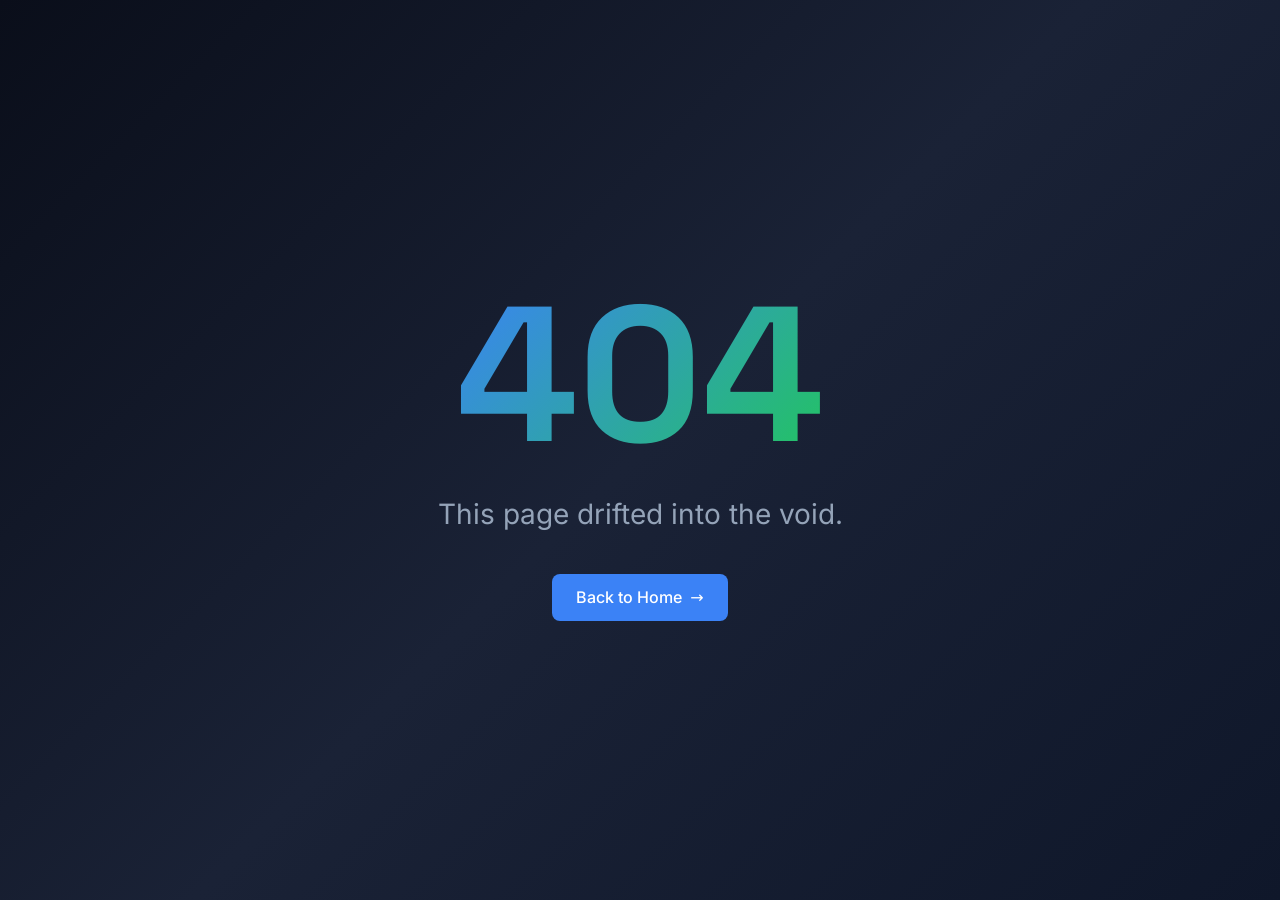
<file: index.html>
<!doctype html>
<html lang="en">
  <head>
    <meta charset="UTF-8" />
    <link rel="icon" type="image/svg+xml" href="/favicon.svg" />
    <meta name="viewport" content="width=device-width, initial-scale=1.0" />
    <meta name="description" content="Samuel George Muvva — Full Stack Developer & Design Engineer. Building digital experiences from database to pixel." />
    <meta name="theme-color" content="#0A0E1A" />

    <!-- Google Fonts -->
    <link rel="preconnect" href="https://fonts.googleapis.com" />
    <link rel="preconnect" href="https://fonts.gstatic.com" crossorigin />
    <link href="https://fonts.googleapis.com/css2?family=Noto+Serif+SC:wght@600&display=swap" rel="stylesheet" />

    <!-- Preload fonts -->
    <link rel="preload" href="/fonts/SpaceGrotesk-Bold.woff2" as="font" type="font/woff2" crossorigin />
    <link rel="preload" href="/fonts/Inter-Regular.woff2" as="font" type="font/woff2" crossorigin />

    <title>Samuel George Muvva — Full Stack Developer & Design Engineer</title>

    <!--
      Fonts used in this site:
      1. Space Grotesk (Bold 700, Medium 500) — Headings (font-heading)
      2. Inter (Regular 400, Medium 500) — Body text (font-body)
      3. JetBrains Mono (Regular 400) — Monospace / code (font-mono)
      4. Noto Serif SC (Semibold 600) — Section heading titles (currently in use via Google Fonts)
      5. System Sans-Serif (font-sans) — Previously used for section headings before Noto Serif SC
    -->

    <!-- Font face declarations -->
    <style>
      /* Font 1: Space Grotesk — used for headings (font-heading) */
      @font-face {
        font-family: 'Space Grotesk';
        src: url('/fonts/SpaceGrotesk-Bold.woff2') format('woff2');
        font-weight: 700;
        font-style: normal;
        font-display: swap;
      }
      @font-face {
        font-family: 'Space Grotesk';
        src: url('/fonts/SpaceGrotesk-Medium.woff2') format('woff2');
        font-weight: 500;
        font-style: normal;
        font-display: swap;
      }

      /* Font 2: Inter — used for body text (font-body) */
      @font-face {
        font-family: 'Inter';
        src: url('/fonts/Inter-Regular.woff2') format('woff2');
        font-weight: 400;
        font-style: normal;
        font-display: swap;
      }
      @font-face {
        font-family: 'Inter';
        src: url('/fonts/Inter-Medium.woff2') format('woff2');
        font-weight: 500;
        font-style: normal;
        font-display: swap;
      }

      /* Font 3: JetBrains Mono — used for monospace / code (font-mono) */
      @font-face {
        font-family: 'JetBrains Mono';
        src: url('/fonts/JetBrainsMono-Regular.woff2') format('woff2');
        font-weight: 400;
        font-style: normal;
        font-display: swap;
      }

      /* Font 4: Noto Serif SC Semibold — currently used for section heading titles (loaded via Google Fonts link above) */

      /* Font 5: System Sans-Serif (font-sans) — previously used for section headings via Tailwind's font-sans class */
    </style>
    <script type="module" crossorigin src="/assets/index-CwJacsQd.js"></script>
    <link rel="stylesheet" crossorigin href="/assets/index-CLB4VQMn.css">
  </head>
  <body>
    <div id="root"></div>
  </body>
</html>
</file>
<file: assets/index-CLB4VQMn.css>
/*! tailwindcss v4.2.1 | MIT License | https://tailwindcss.com */
@layer properties{@supports (((-webkit-hyphens:none)) and (not (margin-trim:inline))) or ((-moz-orient:inline) and (not (color:rgb(from red r g b)))){*,:before,:after,::backdrop{--tw-translate-x:0;--tw-translate-y:0;--tw-translate-z:0;--tw-rotate-x:initial;--tw-rotate-y:initial;--tw-rotate-z:initial;--tw-skew-x:initial;--tw-skew-y:initial;--tw-border-style:solid;--tw-gradient-position:initial;--tw-gradient-from:#0000;--tw-gradient-via:#0000;--tw-gradient-to:#0000;--tw-gradient-stops:initial;--tw-gradient-via-stops:initial;--tw-gradient-from-position:0%;--tw-gradient-via-position:50%;--tw-gradient-to-position:100%;--tw-leading:initial;--tw-font-weight:initial;--tw-tracking:initial;--tw-shadow:0 0 #0000;--tw-shadow-color:initial;--tw-shadow-alpha:100%;--tw-inset-shadow:0 0 #0000;--tw-inset-shadow-color:initial;--tw-inset-shadow-alpha:100%;--tw-ring-color:initial;--tw-ring-shadow:0 0 #0000;--tw-inset-ring-color:initial;--tw-inset-ring-shadow:0 0 #0000;--tw-ring-inset:initial;--tw-ring-offset-width:0px;--tw-ring-offset-color:#fff;--tw-ring-offset-shadow:0 0 #0000;--tw-outline-style:solid;--tw-blur:initial;--tw-brightness:initial;--tw-contrast:initial;--tw-grayscale:initial;--tw-hue-rotate:initial;--tw-invert:initial;--tw-opacity:initial;--tw-saturate:initial;--tw-sepia:initial;--tw-drop-shadow:initial;--tw-drop-shadow-color:initial;--tw-drop-shadow-alpha:100%;--tw-drop-shadow-size:initial;--tw-backdrop-blur:initial;--tw-backdrop-brightness:initial;--tw-backdrop-contrast:initial;--tw-backdrop-grayscale:initial;--tw-backdrop-hue-rotate:initial;--tw-backdrop-invert:initial;--tw-backdrop-opacity:initial;--tw-backdrop-saturate:initial;--tw-backdrop-sepia:initial;--tw-duration:initial;--tw-ease:initial;--tw-scale-x:1;--tw-scale-y:1;--tw-scale-z:1}}}@layer theme{:root,:host{--font-sans:ui-sans-serif, system-ui, sans-serif, "Apple Color Emoji", "Segoe UI Emoji", "Segoe UI Symbol", "Noto Color Emoji";--font-mono:"JetBrains Mono", ui-monospace, monospace;--color-red-900:oklch(39.6% .141 25.723);--color-green-900:oklch(39.3% .095 152.535);--color-teal-900:oklch(38.6% .063 188.416);--color-blue-500:oklch(62.3% .214 259.815);--color-blue-900:oklch(37.9% .146 265.522);--color-indigo-900:oklch(35.9% .144 278.697);--color-purple-900:oklch(38.1% .176 304.987);--color-black:#000;--color-white:#fff;--spacing:.25rem;--container-md:28rem;--container-lg:32rem;--container-3xl:48rem;--container-4xl:56rem;--container-7xl:80rem;--text-xs:clamp(.75rem, .7rem + .25vw, .875rem);--text-xs--line-height:calc(1 / .75);--text-sm:clamp(.875rem, .8rem + .35vw, 1rem);--text-sm--line-height:calc(1.25 / .875);--text-base:clamp(1rem, .9rem + .45vw, 1.125rem);--text-base--line-height:calc(1.5 / 1);--text-lg:clamp(1.125rem, 1rem + .55vw, 1.25rem);--text-lg--line-height:calc(1.75 / 1.125);--text-xl:clamp(1.25rem, 1rem + 1.1vw, 1.75rem);--text-xl--line-height:calc(1.75 / 1.25);--text-2xl:clamp(1.5rem, 1rem + 2.2vw, 2.5rem);--text-2xl--line-height:calc(2 / 1.5);--text-3xl:clamp(2rem, 1.2rem + 3.5vw, 3.5rem);--text-3xl--line-height:calc(2.25 / 1.875);--font-weight-medium:500;--font-weight-semibold:600;--font-weight-bold:700;--font-weight-extrabold:800;--tracking-tight:-.025em;--tracking-wide:.025em;--tracking-widest:.1em;--leading-tight:1.25;--leading-relaxed:1.625;--radius-md:.375rem;--radius-lg:.5rem;--radius-xl:.75rem;--radius-2xl:1rem;--ease-in:cubic-bezier(.4, 0, 1, 1);--ease-out:cubic-bezier(0, 0, .2, 1);--ease-in-out:cubic-bezier(.4, 0, .2, 1);--animate-spin:spin 1s linear infinite;--animate-pulse:pulse 2s cubic-bezier(.4, 0, .6, 1) infinite;--blur-sm:8px;--blur-md:12px;--blur-lg:16px;--aspect-video:16 / 9;--default-transition-duration:.15s;--default-transition-timing-function:cubic-bezier(.4, 0, .2, 1);--default-font-family:var(--font-sans);--default-mono-font-family:var(--font-mono);--color-bg-primary:#0a0e1a;--color-bg-secondary:#111827;--color-bg-tertiary:#1a2236;--color-text-primary:#f1f5f9;--color-text-secondary:#94a3b8;--color-text-tertiary:#64748b;--color-accent-blue:#3b82f6;--color-accent-blue-glow:#2563eb;--color-accent-green:#34d399;--color-accent-red:#ef4444;--color-border-subtle:#1e293b;--color-border-active:#3b82f6;--font-heading:"Space Grotesk", system-ui, sans-serif;--font-body:"Inter", system-ui, sans-serif;--text-hero:clamp(2.5rem, 1rem + 6.5vw, 6rem);--section-gap:clamp(96px, 10vw, 160px);--header-offset:80px;--ease-default:cubic-bezier(.25, .1, .25, 1);--ease-enter:cubic-bezier(0, 0, .2, 1)}}@layer base{*,:after,:before,::backdrop{box-sizing:border-box;border:0 solid;margin:0;padding:0}::file-selector-button{box-sizing:border-box;border:0 solid;margin:0;padding:0}html,:host{-webkit-text-size-adjust:100%;tab-size:4;line-height:1.5;font-family:var(--default-font-family,ui-sans-serif, system-ui, sans-serif, "Apple Color Emoji", "Segoe UI Emoji", "Segoe UI Symbol", "Noto Color Emoji");font-feature-settings:var(--default-font-feature-settings,normal);font-variation-settings:var(--default-font-variation-settings,normal);-webkit-tap-highlight-color:transparent}hr{height:0;color:inherit;border-top-width:1px}abbr:where([title]){-webkit-text-decoration:underline dotted;text-decoration:underline dotted}h1,h2,h3,h4,h5,h6{font-size:inherit;font-weight:inherit}a{color:inherit;-webkit-text-decoration:inherit;-webkit-text-decoration:inherit;-webkit-text-decoration:inherit;-webkit-text-decoration:inherit;text-decoration:inherit}b,strong{font-weight:bolder}code,kbd,samp,pre{font-family:var(--default-mono-font-family,ui-monospace, SFMono-Regular, Menlo, Monaco, Consolas, "Liberation Mono", "Courier New", monospace);font-feature-settings:var(--default-mono-font-feature-settings,normal);font-variation-settings:var(--default-mono-font-variation-settings,normal);font-size:1em}small{font-size:80%}sub,sup{vertical-align:baseline;font-size:75%;line-height:0;position:relative}sub{bottom:-.25em}sup{top:-.5em}table{text-indent:0;border-color:inherit;border-collapse:collapse}:-moz-focusring{outline:auto}progress{vertical-align:baseline}summary{display:list-item}ol,ul,menu{list-style:none}img,svg,video,canvas,audio,iframe,embed,object{vertical-align:middle;display:block}img,video{max-width:100%;height:auto}button,input,select,optgroup,textarea{font:inherit;font-feature-settings:inherit;font-variation-settings:inherit;letter-spacing:inherit;color:inherit;opacity:1;background-color:#0000;border-radius:0}::file-selector-button{font:inherit;font-feature-settings:inherit;font-variation-settings:inherit;letter-spacing:inherit;color:inherit;opacity:1;background-color:#0000;border-radius:0}:where(select:is([multiple],[size])) optgroup{font-weight:bolder}:where(select:is([multiple],[size])) optgroup option{padding-inline-start:20px}::file-selector-button{margin-inline-end:4px}::placeholder{opacity:1}@supports (not ((-webkit-appearance:-apple-pay-button))) or (contain-intrinsic-size:1px){::placeholder{color:currentColor}@supports (color:color-mix(in lab, red, red)){::placeholder{color:color-mix(in oklab, currentcolor 50%, transparent)}}}textarea{resize:vertical}::-webkit-search-decoration{-webkit-appearance:none}::-webkit-date-and-time-value{min-height:1lh;text-align:inherit}::-webkit-datetime-edit{display:inline-flex}::-webkit-datetime-edit-fields-wrapper{padding:0}::-webkit-datetime-edit{padding-block:0}::-webkit-datetime-edit-year-field{padding-block:0}::-webkit-datetime-edit-month-field{padding-block:0}::-webkit-datetime-edit-day-field{padding-block:0}::-webkit-datetime-edit-hour-field{padding-block:0}::-webkit-datetime-edit-minute-field{padding-block:0}::-webkit-datetime-edit-second-field{padding-block:0}::-webkit-datetime-edit-millisecond-field{padding-block:0}::-webkit-datetime-edit-meridiem-field{padding-block:0}::-webkit-calendar-picker-indicator{line-height:1}:-moz-ui-invalid{box-shadow:none}button,input:where([type=button],[type=reset],[type=submit]){appearance:button}::file-selector-button{appearance:button}::-webkit-inner-spin-button{height:auto}::-webkit-outer-spin-button{height:auto}[hidden]:where(:not([hidden=until-found])){display:none!important}}@layer components;@layer utilities{.\@container{container-type:inline-size}.pointer-events-none{pointer-events:none}.collapse{visibility:collapse}.invisible{visibility:hidden}.visible{visibility:visible}.absolute{position:absolute}.fixed{position:fixed}.relative{position:relative}.static{position:static}.sticky{position:sticky}.inset-0{inset:calc(var(--spacing) * 0)}.start{inset-inline-start:var(--spacing)}.end{inset-inline-end:var(--spacing)}.-top-32{top:calc(var(--spacing) * -32)}.top-0{top:calc(var(--spacing) * 0)}.top-1{top:calc(var(--spacing) * 1)}.top-4{top:calc(var(--spacing) * 4)}.top-6{top:calc(var(--spacing) * 6)}.-right-32{right:calc(var(--spacing) * -32)}.right-0{right:calc(var(--spacing) * 0)}.right-4{right:calc(var(--spacing) * 4)}.-bottom-2{bottom:calc(var(--spacing) * -2)}.-bottom-32{bottom:calc(var(--spacing) * -32)}.bottom-0{bottom:calc(var(--spacing) * 0)}.bottom-8{bottom:calc(var(--spacing) * 8)}.-left-32{left:calc(var(--spacing) * -32)}.left-0{left:calc(var(--spacing) * 0)}.left-1\/2{left:50%}.left-3{left:calc(var(--spacing) * 3)}.left-5{left:calc(var(--spacing) * 5)}.left-6{left:calc(var(--spacing) * 6)}.isolate{isolation:isolate}.z-10{z-index:10}.z-40{z-index:40}.z-50{z-index:50}.z-\[5\]{z-index:5}.z-\[100\]{z-index:100}.z-\[9998\]{z-index:9998}.z-\[9999\]{z-index:9999}.container{width:100%}@media (width>=40rem){.container{max-width:40rem}}@media (width>=48rem){.container{max-width:48rem}}@media (width>=64rem){.container{max-width:64rem}}@media (width>=80rem){.container{max-width:80rem}}@media (width>=96rem){.container{max-width:96rem}}.mx-auto{margin-inline:auto}.mt-1{margin-top:calc(var(--spacing) * 1)}.mt-2{margin-top:calc(var(--spacing) * 2)}.mt-3{margin-top:calc(var(--spacing) * 3)}.mt-4{margin-top:calc(var(--spacing) * 4)}.mt-5{margin-top:calc(var(--spacing) * 5)}.mt-8{margin-top:calc(var(--spacing) * 8)}.mb-1{margin-bottom:calc(var(--spacing) * 1)}.mb-2{margin-bottom:calc(var(--spacing) * 2)}.mb-3{margin-bottom:calc(var(--spacing) * 3)}.mb-4{margin-bottom:calc(var(--spacing) * 4)}.mb-5{margin-bottom:calc(var(--spacing) * 5)}.mb-6{margin-bottom:calc(var(--spacing) * 6)}.mb-8{margin-bottom:calc(var(--spacing) * 8)}.mb-12{margin-bottom:calc(var(--spacing) * 12)}.line-clamp-2{-webkit-line-clamp:2;-webkit-box-orient:vertical;display:-webkit-box;overflow:hidden}.block{display:block}.contents{display:contents}.flex{display:flex}.grid{display:grid}.hidden{display:none}.inline{display:inline}.inline-block{display:inline-block}.inline-flex{display:inline-flex}.table{display:table}.aspect-\[3\/4\]{aspect-ratio:3/4}.aspect-\[4\/3\]{aspect-ratio:4/3}.aspect-square{aspect-ratio:1}.aspect-video{aspect-ratio:var(--aspect-video)}.h-1\.5{height:calc(var(--spacing) * 1.5)}.h-2{height:calc(var(--spacing) * 2)}.h-4{height:calc(var(--spacing) * 4)}.h-5{height:calc(var(--spacing) * 5)}.h-8{height:calc(var(--spacing) * 8)}.h-9{height:calc(var(--spacing) * 9)}.h-10{height:calc(var(--spacing) * 10)}.h-16{height:calc(var(--spacing) * 16)}.h-48{height:calc(var(--spacing) * 48)}.h-\[2px\]{height:2px}.h-\[3px\]{height:3px}.h-\[200px\]{height:200px}.h-\[250px\]{height:250px}.h-full{height:100%}.max-h-\[80vh\]{max-height:80vh}.min-h-\[160px\]{min-height:160px}.min-h-screen{min-height:100vh}.w-1{width:calc(var(--spacing) * 1)}.w-1\.5{width:calc(var(--spacing) * 1.5)}.w-2{width:calc(var(--spacing) * 2)}.w-4{width:calc(var(--spacing) * 4)}.w-5{width:calc(var(--spacing) * 5)}.w-6{width:calc(var(--spacing) * 6)}.w-8{width:calc(var(--spacing) * 8)}.w-9{width:calc(var(--spacing) * 9)}.w-10{width:calc(var(--spacing) * 10)}.w-12{width:calc(var(--spacing) * 12)}.w-48{width:calc(var(--spacing) * 48)}.w-\[1px\]{width:1px}.w-\[200px\]{width:200px}.w-\[250px\]{width:250px}.w-full{width:100%}.w-px{width:1px}.max-w-3xl{max-width:var(--container-3xl)}.max-w-4xl{max-width:var(--container-4xl)}.max-w-7xl{max-width:var(--container-7xl)}.max-w-lg{max-width:var(--container-lg)}.max-w-md{max-width:var(--container-md)}.min-w-0{min-width:calc(var(--spacing) * 0)}.flex-1{flex:1}.shrink{flex-shrink:1}.shrink-0{flex-shrink:0}.grow{flex-grow:1}.origin-left{transform-origin:0}.-translate-x-1\/2{--tw-translate-x:calc(calc(1 / 2 * 100%) * -1);translate:var(--tw-translate-x) var(--tw-translate-y)}.-translate-y-1\/2{--tw-translate-y:calc(calc(1 / 2 * 100%) * -1);translate:var(--tw-translate-x) var(--tw-translate-y)}.-translate-y-\[3px\]{--tw-translate-y:calc(3px * -1);translate:var(--tw-translate-x) var(--tw-translate-y)}.translate-y-\[5px\]{--tw-translate-y:5px;translate:var(--tw-translate-x) var(--tw-translate-y)}.-rotate-45{rotate:-45deg}.rotate-45{rotate:45deg}.transform{transform:var(--tw-rotate-x,) var(--tw-rotate-y,) var(--tw-rotate-z,) var(--tw-skew-x,) var(--tw-skew-y,)}.animate-pulse{animation:var(--animate-pulse)}.animate-spin{animation:var(--animate-spin)}.cursor-default{cursor:default}.cursor-pointer{cursor:pointer}.resize{resize:both}.resize-none{resize:none}.scroll-mt-24{scroll-margin-top:calc(var(--spacing) * 24)}.columns-1{columns:1}.break-inside-avoid{break-inside:avoid}.grid-cols-1{grid-template-columns:repeat(1,minmax(0,1fr))}.flex-col{flex-direction:column}.flex-wrap{flex-wrap:wrap}.items-center{align-items:center}.items-end{align-items:flex-end}.items-start{align-items:flex-start}.justify-between{justify-content:space-between}.justify-center{justify-content:center}.gap-1{gap:calc(var(--spacing) * 1)}.gap-1\.5{gap:calc(var(--spacing) * 1.5)}.gap-2{gap:calc(var(--spacing) * 2)}.gap-2\.5{gap:calc(var(--spacing) * 2.5)}.gap-3{gap:calc(var(--spacing) * 3)}.gap-4{gap:calc(var(--spacing) * 4)}.gap-5{gap:calc(var(--spacing) * 5)}.gap-6{gap:calc(var(--spacing) * 6)}.gap-8{gap:calc(var(--spacing) * 8)}.gap-9{gap:calc(var(--spacing) * 9)}.gap-10{gap:calc(var(--spacing) * 10)}.gap-12{gap:calc(var(--spacing) * 12)}.gap-x-3{column-gap:calc(var(--spacing) * 3)}.gap-y-2{row-gap:calc(var(--spacing) * 2)}.truncate{text-overflow:ellipsis;white-space:nowrap;overflow:hidden}.overflow-hidden{overflow:hidden}.rounded{border-radius:.25rem}.rounded-2xl{border-radius:var(--radius-2xl)}.rounded-full{border-radius:3.40282e38px}.rounded-lg{border-radius:var(--radius-lg)}.rounded-md{border-radius:var(--radius-md)}.rounded-xl{border-radius:var(--radius-xl)}.border{border-style:var(--tw-border-style);border-width:1px}.border-2{border-style:var(--tw-border-style);border-width:2px}.border-t{border-top-style:var(--tw-border-style);border-top-width:1px}.border-b{border-bottom-style:var(--tw-border-style);border-bottom-width:1px}.border-l-2{border-left-style:var(--tw-border-style);border-left-width:2px}.border-accent-blue{border-color:var(--color-accent-blue)}.border-accent-green{border-color:var(--color-accent-green)}.border-accent-red{border-color:var(--color-accent-red)}.border-border-subtle{border-color:var(--color-border-subtle)}.bg-accent-blue{background-color:var(--color-accent-blue)}.bg-accent-blue\/10{background-color:#3b82f61a}@supports (color:color-mix(in lab, red, red)){.bg-accent-blue\/10{background-color:color-mix(in oklab, var(--color-accent-blue) 10%, transparent)}}.bg-accent-green{background-color:var(--color-accent-green)}.bg-accent-green\/10{background-color:#34d3991a}@supports (color:color-mix(in lab, red, red)){.bg-accent-green\/10{background-color:color-mix(in oklab, var(--color-accent-green) 10%, transparent)}}.bg-bg-primary{background-color:var(--color-bg-primary)}.bg-bg-primary\/60{background-color:#0a0e1a99}@supports (color:color-mix(in lab, red, red)){.bg-bg-primary\/60{background-color:color-mix(in oklab, var(--color-bg-primary) 60%, transparent)}}.bg-bg-primary\/80{background-color:#0a0e1acc}@supports (color:color-mix(in lab, red, red)){.bg-bg-primary\/80{background-color:color-mix(in oklab, var(--color-bg-primary) 80%, transparent)}}.bg-bg-primary\/90{background-color:#0a0e1ae6}@supports (color:color-mix(in lab, red, red)){.bg-bg-primary\/90{background-color:color-mix(in oklab, var(--color-bg-primary) 90%, transparent)}}.bg-bg-secondary{background-color:var(--color-bg-secondary)}.bg-bg-tertiary{background-color:var(--color-bg-tertiary)}.bg-blue-500{background-color:var(--color-blue-500)}.bg-blue-900\/30{background-color:#1c398e4d}@supports (color:color-mix(in lab, red, red)){.bg-blue-900\/30{background-color:color-mix(in oklab, var(--color-blue-900) 30%, transparent)}}.bg-border-subtle{background-color:var(--color-border-subtle)}.bg-green-900\/30{background-color:#0d542b4d}@supports (color:color-mix(in lab, red, red)){.bg-green-900\/30{background-color:color-mix(in oklab, var(--color-green-900) 30%, transparent)}}.bg-indigo-900\/30{background-color:#312c854d}@supports (color:color-mix(in lab, red, red)){.bg-indigo-900\/30{background-color:color-mix(in oklab, var(--color-indigo-900) 30%, transparent)}}.bg-purple-900\/30{background-color:#59168b4d}@supports (color:color-mix(in lab, red, red)){.bg-purple-900\/30{background-color:color-mix(in oklab, var(--color-purple-900) 30%, transparent)}}.bg-red-900\/30{background-color:#82181a4d}@supports (color:color-mix(in lab, red, red)){.bg-red-900\/30{background-color:color-mix(in oklab, var(--color-red-900) 30%, transparent)}}.bg-teal-900\/30{background-color:#0b4f4a4d}@supports (color:color-mix(in lab, red, red)){.bg-teal-900\/30{background-color:color-mix(in oklab, var(--color-teal-900) 30%, transparent)}}.bg-text-primary{background-color:var(--color-text-primary)}.bg-transparent{background-color:#0000}.bg-gradient-to-b{--tw-gradient-position:to bottom in oklab;background-image:linear-gradient(var(--tw-gradient-stops))}.bg-gradient-to-t{--tw-gradient-position:to top in oklab;background-image:linear-gradient(var(--tw-gradient-stops))}.from-accent-blue{--tw-gradient-from:var(--color-accent-blue);--tw-gradient-stops:var(--tw-gradient-via-stops,var(--tw-gradient-position), var(--tw-gradient-from) var(--tw-gradient-from-position), var(--tw-gradient-to) var(--tw-gradient-to-position))}.from-bg-primary\/80{--tw-gradient-from:#0a0e1acc}@supports (color:color-mix(in lab, red, red)){.from-bg-primary\/80{--tw-gradient-from:color-mix(in oklab, var(--color-bg-primary) 80%, transparent)}}.from-bg-primary\/80{--tw-gradient-stops:var(--tw-gradient-via-stops,var(--tw-gradient-position), var(--tw-gradient-from) var(--tw-gradient-from-position), var(--tw-gradient-to) var(--tw-gradient-to-position))}.to-transparent{--tw-gradient-to:transparent;--tw-gradient-stops:var(--tw-gradient-via-stops,var(--tw-gradient-position), var(--tw-gradient-from) var(--tw-gradient-from-position), var(--tw-gradient-to) var(--tw-gradient-to-position))}.bg-clip-text{-webkit-background-clip:text;background-clip:text}.object-cover{object-fit:cover}.p-4{padding:calc(var(--spacing) * 4)}.p-5{padding:calc(var(--spacing) * 5)}.p-6{padding:calc(var(--spacing) * 6)}.p-8{padding:calc(var(--spacing) * 8)}.px-2{padding-inline:calc(var(--spacing) * 2)}.px-2\.5{padding-inline:calc(var(--spacing) * 2.5)}.px-4{padding-inline:calc(var(--spacing) * 4)}.px-5{padding-inline:calc(var(--spacing) * 5)}.px-6{padding-inline:calc(var(--spacing) * 6)}.px-8{padding-inline:calc(var(--spacing) * 8)}.py-0\.5{padding-block:calc(var(--spacing) * .5)}.py-1{padding-block:calc(var(--spacing) * 1)}.py-1\.5{padding-block:calc(var(--spacing) * 1.5)}.py-2{padding-block:calc(var(--spacing) * 2)}.py-3{padding-block:calc(var(--spacing) * 3)}.py-3\.5{padding-block:calc(var(--spacing) * 3.5)}.py-12{padding-block:calc(var(--spacing) * 12)}.py-16{padding-block:calc(var(--spacing) * 16)}.pt-1{padding-top:calc(var(--spacing) * 1)}.pt-4{padding-top:calc(var(--spacing) * 4)}.pt-6{padding-top:calc(var(--spacing) * 6)}.pt-24{padding-top:calc(var(--spacing) * 24)}.pb-16{padding-bottom:calc(var(--spacing) * 16)}.pl-4{padding-left:calc(var(--spacing) * 4)}.pl-14{padding-left:calc(var(--spacing) * 14)}.text-center{text-align:center}.text-justify{text-align:justify}.text-left{text-align:left}.font-heading{font-family:var(--font-heading)}.font-mono{font-family:var(--font-mono)}.font-sans{font-family:var(--font-sans)}.text-2xl{font-size:var(--text-2xl);line-height:var(--tw-leading,var(--text-2xl--line-height))}.text-3xl{font-size:var(--text-3xl);line-height:var(--tw-leading,var(--text-3xl--line-height))}.text-base{font-size:var(--text-base);line-height:var(--tw-leading,var(--text-base--line-height))}.text-lg{font-size:var(--text-lg);line-height:var(--tw-leading,var(--text-lg--line-height))}.text-sm{font-size:var(--text-sm);line-height:var(--tw-leading,var(--text-sm--line-height))}.text-xl{font-size:var(--text-xl);line-height:var(--tw-leading,var(--text-xl--line-height))}.text-xs{font-size:var(--text-xs);line-height:var(--tw-leading,var(--text-xs--line-height))}.text-\[10px\]{font-size:10px}.text-\[11px\]{font-size:11px}.text-\[13px\]{font-size:13px}.text-hero{font-size:var(--text-hero)}.leading-\[1\.05\]{--tw-leading:1.05;line-height:1.05}.leading-relaxed{--tw-leading:var(--leading-relaxed);line-height:var(--leading-relaxed)}.leading-tight{--tw-leading:var(--leading-tight);line-height:var(--leading-tight)}.font-bold{--tw-font-weight:var(--font-weight-bold);font-weight:var(--font-weight-bold)}.font-extrabold{--tw-font-weight:var(--font-weight-extrabold);font-weight:var(--font-weight-extrabold)}.font-medium{--tw-font-weight:var(--font-weight-medium);font-weight:var(--font-weight-medium)}.font-semibold{--tw-font-weight:var(--font-weight-semibold);font-weight:var(--font-weight-semibold)}.tracking-\[0\.2em\]{--tw-tracking:.2em;letter-spacing:.2em}.tracking-tight{--tw-tracking:var(--tracking-tight);letter-spacing:var(--tracking-tight)}.tracking-wide{--tw-tracking:var(--tracking-wide);letter-spacing:var(--tracking-wide)}.tracking-widest{--tw-tracking:var(--tracking-widest);letter-spacing:var(--tracking-widest)}.text-wrap{text-wrap:wrap}.whitespace-nowrap{white-space:nowrap}.text-accent-blue{color:var(--color-accent-blue)}.text-accent-green{color:var(--color-accent-green)}.text-accent-red{color:var(--color-accent-red)}.text-text-primary{color:var(--color-text-primary)}.text-text-secondary{color:var(--color-text-secondary)}.text-text-tertiary{color:var(--color-text-tertiary)}.text-transparent{color:#0000}.text-white{color:var(--color-white)}.capitalize{text-transform:capitalize}.lowercase{text-transform:lowercase}.uppercase{text-transform:uppercase}.italic{font-style:italic}.underline{text-decoration-line:underline}.antialiased{-webkit-font-smoothing:antialiased;-moz-osx-font-smoothing:grayscale}.opacity-0{opacity:0}.opacity-10{opacity:.1}.opacity-15{opacity:.15}.opacity-25{opacity:.25}.opacity-75{opacity:.75}.shadow{--tw-shadow:0 1px 3px 0 var(--tw-shadow-color,#0000001a), 0 1px 2px -1px var(--tw-shadow-color,#0000001a);box-shadow:var(--tw-inset-shadow), var(--tw-inset-ring-shadow), var(--tw-ring-offset-shadow), var(--tw-ring-shadow), var(--tw-shadow)}.shadow-2xl{--tw-shadow:0 25px 50px -12px var(--tw-shadow-color,#00000040);box-shadow:var(--tw-inset-shadow), var(--tw-inset-ring-shadow), var(--tw-ring-offset-shadow), var(--tw-ring-shadow), var(--tw-shadow)}.shadow-md{--tw-shadow:0 4px 6px -1px var(--tw-shadow-color,#0000001a), 0 2px 4px -2px var(--tw-shadow-color,#0000001a);box-shadow:var(--tw-inset-shadow), var(--tw-inset-ring-shadow), var(--tw-ring-offset-shadow), var(--tw-ring-shadow), var(--tw-shadow)}.ring{--tw-ring-shadow:var(--tw-ring-inset,) 0 0 0 calc(1px + var(--tw-ring-offset-width)) var(--tw-ring-color,currentcolor);box-shadow:var(--tw-inset-shadow), var(--tw-inset-ring-shadow), var(--tw-ring-offset-shadow), var(--tw-ring-shadow), var(--tw-shadow)}.outline{outline-style:var(--tw-outline-style);outline-width:1px}.blur{--tw-blur:blur(8px);filter:var(--tw-blur,) var(--tw-brightness,) var(--tw-contrast,) var(--tw-grayscale,) var(--tw-hue-rotate,) var(--tw-invert,) var(--tw-saturate,) var(--tw-sepia,) var(--tw-drop-shadow,)}.blur-\[120px\]{--tw-blur:blur(120px);filter:var(--tw-blur,) var(--tw-brightness,) var(--tw-contrast,) var(--tw-grayscale,) var(--tw-hue-rotate,) var(--tw-invert,) var(--tw-saturate,) var(--tw-sepia,) var(--tw-drop-shadow,)}.grayscale{--tw-grayscale:grayscale(100%);filter:var(--tw-blur,) var(--tw-brightness,) var(--tw-contrast,) var(--tw-grayscale,) var(--tw-hue-rotate,) var(--tw-invert,) var(--tw-saturate,) var(--tw-sepia,) var(--tw-drop-shadow,)}.invert{--tw-invert:invert(100%);filter:var(--tw-blur,) var(--tw-brightness,) var(--tw-contrast,) var(--tw-grayscale,) var(--tw-hue-rotate,) var(--tw-invert,) var(--tw-saturate,) var(--tw-sepia,) var(--tw-drop-shadow,)}.filter{filter:var(--tw-blur,) var(--tw-brightness,) var(--tw-contrast,) var(--tw-grayscale,) var(--tw-hue-rotate,) var(--tw-invert,) var(--tw-saturate,) var(--tw-sepia,) var(--tw-drop-shadow,)}.backdrop-blur-lg{--tw-backdrop-blur:blur(var(--blur-lg));-webkit-backdrop-filter:var(--tw-backdrop-blur,) var(--tw-backdrop-brightness,) var(--tw-backdrop-contrast,) var(--tw-backdrop-grayscale,) var(--tw-backdrop-hue-rotate,) var(--tw-backdrop-invert,) var(--tw-backdrop-opacity,) var(--tw-backdrop-saturate,) var(--tw-backdrop-sepia,);backdrop-filter:var(--tw-backdrop-blur,) var(--tw-backdrop-brightness,) var(--tw-backdrop-contrast,) var(--tw-backdrop-grayscale,) var(--tw-backdrop-hue-rotate,) var(--tw-backdrop-invert,) var(--tw-backdrop-opacity,) var(--tw-backdrop-saturate,) var(--tw-backdrop-sepia,)}.backdrop-blur-md{--tw-backdrop-blur:blur(var(--blur-md));-webkit-backdrop-filter:var(--tw-backdrop-blur,) var(--tw-backdrop-brightness,) var(--tw-backdrop-contrast,) var(--tw-backdrop-grayscale,) var(--tw-backdrop-hue-rotate,) var(--tw-backdrop-invert,) var(--tw-backdrop-opacity,) var(--tw-backdrop-saturate,) var(--tw-backdrop-sepia,);backdrop-filter:var(--tw-backdrop-blur,) var(--tw-backdrop-brightness,) var(--tw-backdrop-contrast,) var(--tw-backdrop-grayscale,) var(--tw-backdrop-hue-rotate,) var(--tw-backdrop-invert,) var(--tw-backdrop-opacity,) var(--tw-backdrop-saturate,) var(--tw-backdrop-sepia,)}.backdrop-blur-sm{--tw-backdrop-blur:blur(var(--blur-sm));-webkit-backdrop-filter:var(--tw-backdrop-blur,) var(--tw-backdrop-brightness,) var(--tw-backdrop-contrast,) var(--tw-backdrop-grayscale,) var(--tw-backdrop-hue-rotate,) var(--tw-backdrop-invert,) var(--tw-backdrop-opacity,) var(--tw-backdrop-saturate,) var(--tw-backdrop-sepia,);backdrop-filter:var(--tw-backdrop-blur,) var(--tw-backdrop-brightness,) var(--tw-backdrop-contrast,) var(--tw-backdrop-grayscale,) var(--tw-backdrop-hue-rotate,) var(--tw-backdrop-invert,) var(--tw-backdrop-opacity,) var(--tw-backdrop-saturate,) var(--tw-backdrop-sepia,)}.transition{transition-property:color,background-color,border-color,outline-color,text-decoration-color,fill,stroke,--tw-gradient-from,--tw-gradient-via,--tw-gradient-to,opacity,box-shadow,transform,translate,scale,rotate,filter,-webkit-backdrop-filter,backdrop-filter,display,content-visibility,overlay,pointer-events;transition-timing-function:var(--tw-ease,var(--default-transition-timing-function));transition-duration:var(--tw-duration,var(--default-transition-duration))}.transition-\[background\,border-color\,box-shadow\,transform\]{transition-property:background,border-color,box-shadow,transform;transition-timing-function:var(--tw-ease,var(--default-transition-timing-function));transition-duration:var(--tw-duration,var(--default-transition-duration))}.transition-all{transition-property:all;transition-timing-function:var(--tw-ease,var(--default-transition-timing-function));transition-duration:var(--tw-duration,var(--default-transition-duration))}.transition-colors{transition-property:color,background-color,border-color,outline-color,text-decoration-color,fill,stroke,--tw-gradient-from,--tw-gradient-via,--tw-gradient-to;transition-timing-function:var(--tw-ease,var(--default-transition-timing-function));transition-duration:var(--tw-duration,var(--default-transition-duration))}.transition-opacity{transition-property:opacity;transition-timing-function:var(--tw-ease,var(--default-transition-timing-function));transition-duration:var(--tw-duration,var(--default-transition-duration))}.transition-transform{transition-property:transform,translate,scale,rotate;transition-timing-function:var(--tw-ease,var(--default-transition-timing-function));transition-duration:var(--tw-duration,var(--default-transition-duration))}.duration-150{--tw-duration:.15s;transition-duration:.15s}.duration-200{--tw-duration:.2s;transition-duration:.2s}.duration-300{--tw-duration:.3s;transition-duration:.3s}.ease-in{--tw-ease:var(--ease-in);transition-timing-function:var(--ease-in)}.ease-in-out{--tw-ease:var(--ease-in-out);transition-timing-function:var(--ease-in-out)}.ease-out{--tw-ease:var(--ease-out);transition-timing-function:var(--ease-out)}.outline-none{--tw-outline-style:none;outline-style:none}@media (hover:hover){.group-hover\:translate-x-1:is(:where(.group):hover *){--tw-translate-x:calc(var(--spacing) * 1);translate:var(--tw-translate-x) var(--tw-translate-y)}.group-hover\:-translate-y-1:is(:where(.group):hover *){--tw-translate-y:calc(var(--spacing) * -1);translate:var(--tw-translate-x) var(--tw-translate-y)}.group-hover\:border-accent-blue\/20:is(:where(.group):hover *){border-color:#3b82f633}@supports (color:color-mix(in lab, red, red)){.group-hover\:border-accent-blue\/20:is(:where(.group):hover *){border-color:color-mix(in oklab, var(--color-accent-blue) 20%, transparent)}}.group-hover\:opacity-100:is(:where(.group):hover *){opacity:1}}.placeholder\:text-text-tertiary::placeholder{color:var(--color-text-tertiary)}@media (hover:hover){.hover\:-translate-y-0\.5:hover{--tw-translate-y:calc(var(--spacing) * -.5);translate:var(--tw-translate-x) var(--tw-translate-y)}.hover\:-translate-y-1:hover{--tw-translate-y:calc(var(--spacing) * -1);translate:var(--tw-translate-x) var(--tw-translate-y)}.hover\:scale-105:hover{--tw-scale-x:105%;--tw-scale-y:105%;--tw-scale-z:105%;scale:var(--tw-scale-x) var(--tw-scale-y)}.hover\:scale-110:hover{--tw-scale-x:110%;--tw-scale-y:110%;--tw-scale-z:110%;scale:var(--tw-scale-x) var(--tw-scale-y)}.hover\:scale-\[1\.02\]:hover{scale:1.02}.hover\:border-accent-blue\/30:hover{border-color:#3b82f64d}@supports (color:color-mix(in lab, red, red)){.hover\:border-accent-blue\/30:hover{border-color:color-mix(in oklab, var(--color-accent-blue) 30%, transparent)}}.hover\:border-border-active:hover{border-color:var(--color-border-active)}.hover\:bg-accent-blue-glow:hover{background-color:var(--color-accent-blue-glow)}.hover\:bg-accent-blue\/10:hover{background-color:#3b82f61a}@supports (color:color-mix(in lab, red, red)){.hover\:bg-accent-blue\/10:hover{background-color:color-mix(in oklab, var(--color-accent-blue) 10%, transparent)}}.hover\:bg-accent-blue\/20:hover{background-color:#3b82f633}@supports (color:color-mix(in lab, red, red)){.hover\:bg-accent-blue\/20:hover{background-color:color-mix(in oklab, var(--color-accent-blue) 20%, transparent)}}.hover\:bg-bg-primary:hover{background-color:var(--color-bg-primary)}.hover\:text-accent-blue:hover{color:var(--color-accent-blue)}.hover\:text-accent-blue-glow:hover{color:var(--color-accent-blue-glow)}.hover\:text-text-primary:hover{color:var(--color-text-primary)}.hover\:shadow-lg:hover{--tw-shadow:0 10px 15px -3px var(--tw-shadow-color,#0000001a), 0 4px 6px -4px var(--tw-shadow-color,#0000001a);box-shadow:var(--tw-inset-shadow), var(--tw-inset-ring-shadow), var(--tw-ring-offset-shadow), var(--tw-ring-shadow), var(--tw-shadow)}.hover\:shadow-xl:hover{--tw-shadow:0 20px 25px -5px var(--tw-shadow-color,#0000001a), 0 8px 10px -6px var(--tw-shadow-color,#0000001a);box-shadow:var(--tw-inset-shadow), var(--tw-inset-ring-shadow), var(--tw-ring-offset-shadow), var(--tw-ring-shadow), var(--tw-shadow)}.hover\:shadow-accent-blue\/20:hover{--tw-shadow-color:#3b82f633}@supports (color:color-mix(in lab, red, red)){.hover\:shadow-accent-blue\/20:hover{--tw-shadow-color:color-mix(in oklab, color-mix(in oklab, var(--color-accent-blue) 20%, transparent) var(--tw-shadow-alpha), transparent)}}.hover\:shadow-black\/15:hover{--tw-shadow-color:#00000026}@supports (color:color-mix(in lab, red, red)){.hover\:shadow-black\/15:hover{--tw-shadow-color:color-mix(in oklab, color-mix(in oklab, var(--color-black) 15%, transparent) var(--tw-shadow-alpha), transparent)}}.hover\:shadow-black\/20:hover{--tw-shadow-color:#0003}@supports (color:color-mix(in lab, red, red)){.hover\:shadow-black\/20:hover{--tw-shadow-color:color-mix(in oklab, color-mix(in oklab, var(--color-black) 20%, transparent) var(--tw-shadow-alpha), transparent)}}}.focus\:border-accent-blue:focus{border-color:var(--color-accent-blue)}.focus\:ring-2:focus{--tw-ring-shadow:var(--tw-ring-inset,) 0 0 0 calc(2px + var(--tw-ring-offset-width)) var(--tw-ring-color,currentcolor);box-shadow:var(--tw-inset-shadow), var(--tw-inset-ring-shadow), var(--tw-ring-offset-shadow), var(--tw-ring-shadow), var(--tw-shadow)}.focus\:ring-accent-blue\/30:focus{--tw-ring-color:#3b82f64d}@supports (color:color-mix(in lab, red, red)){.focus\:ring-accent-blue\/30:focus{--tw-ring-color:color-mix(in oklab, var(--color-accent-blue) 30%, transparent)}}.focus\:outline-none:focus{--tw-outline-style:none;outline-style:none}.active\:scale-95:active{--tw-scale-x:95%;--tw-scale-y:95%;--tw-scale-z:95%;scale:var(--tw-scale-x) var(--tw-scale-y)}.active\:scale-\[0\.98\]:active{scale:.98}.active\:scale-\[0\.99\]:active{scale:.99}.disabled\:opacity-60:disabled{opacity:.6}@media (width>=40rem){.sm\:columns-2{columns:2}.sm\:flex-row{flex-direction:row}.sm\:items-end{align-items:flex-end}.sm\:items-start{align-items:flex-start}.sm\:justify-between{justify-content:space-between}.sm\:px-8{padding-inline:calc(var(--spacing) * 8)}.sm\:text-right{text-align:right}}@media (width>=48rem){.md\:left-4{left:calc(var(--spacing) * 4)}.md\:left-6{left:calc(var(--spacing) * 6)}.md\:mb-10{margin-bottom:calc(var(--spacing) * 10)}.md\:mb-16{margin-bottom:calc(var(--spacing) * 16)}.md\:block{display:block}.md\:flex{display:flex}.md\:hidden{display:none}.md\:h-\[400px\]{height:400px}.md\:h-\[500px\]{height:500px}.md\:min-h-0{min-height:calc(var(--spacing) * 0)}.md\:w-\[280px\]{width:280px}.md\:w-\[320px\]{width:320px}.md\:w-\[350px\]{width:350px}.md\:w-\[400px\]{width:400px}.md\:w-\[500px\]{width:500px}.md\:shrink-0{flex-shrink:0}.md\:grid-cols-2{grid-template-columns:repeat(2,minmax(0,1fr))}.md\:grid-cols-3{grid-template-columns:repeat(3,minmax(0,1fr))}.md\:flex-row{flex-direction:row}.md\:items-start{align-items:flex-start}.md\:items-stretch{align-items:stretch}.md\:gap-8{gap:calc(var(--spacing) * 8)}.md\:gap-14{gap:calc(var(--spacing) * 14)}.md\:gap-20{gap:calc(var(--spacing) * 20)}.md\:gap-x-4{column-gap:calc(var(--spacing) * 4)}.md\:gap-y-3{row-gap:calc(var(--spacing) * 3)}.md\:rounded-2xl{border-radius:var(--radius-2xl)}.md\:p-8{padding:calc(var(--spacing) * 8)}.md\:px-6{padding-inline:calc(var(--spacing) * 6)}.md\:px-8{padding-inline:calc(var(--spacing) * 8)}.md\:px-12{padding-inline:calc(var(--spacing) * 12)}.md\:py-4{padding-block:calc(var(--spacing) * 4)}.md\:pl-16{padding-left:calc(var(--spacing) * 16)}}@media (width>=64rem){.lg\:columns-3{columns:3}.lg\:grid-cols-2{grid-template-columns:repeat(2,minmax(0,1fr))}.lg\:grid-cols-3{grid-template-columns:repeat(3,minmax(0,1fr))}}}:root{--bg-glass:#111827b8;--gradient-hero:linear-gradient(135deg, #0a0e1a 0%, #1a2236 50%, #0f172a 100%);--gradient-accent:linear-gradient(135deg, #3b82f6, #22c55e);--gradient-hot:linear-gradient(135deg, #ef4444, #3b82f6)}:root[data-theme=light]{--color-bg-primary:#fafbfc;--color-bg-secondary:#fff;--color-bg-tertiary:#f1f5f9;--color-text-primary:#0f172a;--color-text-secondary:#475569;--color-text-tertiary:#94a3b8;--color-border-subtle:#e2e8f0;--bg-glass:#ffffffb8;--gradient-hero:linear-gradient(135deg, #fafbfc 0%, #f1f5f9 50%, #e2e8f0 100%)}html{-webkit-font-smoothing:antialiased;-moz-osx-font-smoothing:grayscale;text-rendering:optimizelegibility;scroll-behavior:smooth;scroll-padding-top:var(--header-offset)}section[id]{scroll-margin-top:var(--header-offset)}body{font-family:var(--font-body);background-color:var(--color-bg-primary);color:var(--color-text-primary);line-height:1.6;overflow-x:hidden}code,pre,kbd{font-family:var(--font-mono)}::selection{background-color:var(--color-accent-blue);color:var(--color-text-primary)}:focus-visible{outline:2px solid var(--color-accent-blue);outline-offset:2px;border-radius:4px}.skip-to-content{z-index:100;background:var(--color-accent-blue);color:var(--color-text-primary);border-radius:0 0 8px 8px;padding:12px 24px;font-size:.875rem;font-weight:500;transition:top .2s;position:absolute;top:-100%;left:16px}.skip-to-content:focus{top:0}@keyframes skill-flicker{0%,19.999%,22%,62.999%,64%,64.999%,70%,to{opacity:1;filter:brightness(1.05)}20%,21.999%,63%,63.999%,65%,69.999%{opacity:.35;filter:brightness(.5)}2%,8%,45%{opacity:.85;filter:brightness(.9)}}.skill-flicker-anim{will-change:opacity, filter;animation:3.4s infinite skill-flicker}@media (prefers-reduced-motion:reduce){*,:before,:after{scroll-behavior:auto!important;transition-duration:.01ms!important;animation-duration:.01ms!important;animation-iteration-count:1!important}}.noise-overlay{z-index:9999;pointer-events:none;opacity:.03;background-image:url("data:image/svg+xml,%3Csvg viewBox='0 0 256 256' xmlns='http://www.w3.org/2000/svg'%3E%3Cfilter id='noise'%3E%3CfeTurbulence type='fractalNoise' baseFrequency='0.9' numOctaves='4' stitchTiles='stitch'/%3E%3C/filter%3E%3Crect width='100%25' height='100%25' filter='url(%23noise)'/%3E%3C/svg%3E");background-repeat:repeat;position:fixed;inset:0}.dot-grid{background-image:radial-gradient(circle,#f1f5f905 1px,#0000 1px);background-size:32px 32px}@keyframes fade-in{0%{opacity:0;transform:translateY(8px)}to{opacity:1;transform:translateY(0)}}.animate-fade-in{animation:fade-in .4s var(--ease-default) both}@keyframes greeting-in{0%{opacity:0;filter:blur(4px);transform:translateY(12px)scale(.95)}to{opacity:1;filter:blur();transform:translateY(0)scale(1)}}.animate-greeting{animation:greeting-in .2s var(--ease-enter) both}@keyframes logo-spin{0%{transform:rotate(0)}to{transform:rotate(360deg)}}.animate-logo-spin{animation:3s linear infinite logo-spin}@property --tw-translate-x{syntax:"*";inherits:false;initial-value:0}@property --tw-translate-y{syntax:"*";inherits:false;initial-value:0}@property --tw-translate-z{syntax:"*";inherits:false;initial-value:0}@property --tw-rotate-x{syntax:"*";inherits:false}@property --tw-rotate-y{syntax:"*";inherits:false}@property --tw-rotate-z{syntax:"*";inherits:false}@property --tw-skew-x{syntax:"*";inherits:false}@property --tw-skew-y{syntax:"*";inherits:false}@property --tw-border-style{syntax:"*";inherits:false;initial-value:solid}@property --tw-gradient-position{syntax:"*";inherits:false}@property --tw-gradient-from{syntax:"<color>";inherits:false;initial-value:#0000}@property --tw-gradient-via{syntax:"<color>";inherits:false;initial-value:#0000}@property --tw-gradient-to{syntax:"<color>";inherits:false;initial-value:#0000}@property --tw-gradient-stops{syntax:"*";inherits:false}@property --tw-gradient-via-stops{syntax:"*";inherits:false}@property --tw-gradient-from-position{syntax:"<length-percentage>";inherits:false;initial-value:0%}@property --tw-gradient-via-position{syntax:"<length-percentage>";inherits:false;initial-value:50%}@property --tw-gradient-to-position{syntax:"<length-percentage>";inherits:false;initial-value:100%}@property --tw-leading{syntax:"*";inherits:false}@property --tw-font-weight{syntax:"*";inherits:false}@property --tw-tracking{syntax:"*";inherits:false}@property --tw-shadow{syntax:"*";inherits:false;initial-value:0 0 #0000}@property --tw-shadow-color{syntax:"*";inherits:false}@property --tw-shadow-alpha{syntax:"<percentage>";inherits:false;initial-value:100%}@property --tw-inset-shadow{syntax:"*";inherits:false;initial-value:0 0 #0000}@property --tw-inset-shadow-color{syntax:"*";inherits:false}@property --tw-inset-shadow-alpha{syntax:"<percentage>";inherits:false;initial-value:100%}@property --tw-ring-color{syntax:"*";inherits:false}@property --tw-ring-shadow{syntax:"*";inherits:false;initial-value:0 0 #0000}@property --tw-inset-ring-color{syntax:"*";inherits:false}@property --tw-inset-ring-shadow{syntax:"*";inherits:false;initial-value:0 0 #0000}@property --tw-ring-inset{syntax:"*";inherits:false}@property --tw-ring-offset-width{syntax:"<length>";inherits:false;initial-value:0}@property --tw-ring-offset-color{syntax:"*";inherits:false;initial-value:#fff}@property --tw-ring-offset-shadow{syntax:"*";inherits:false;initial-value:0 0 #0000}@property --tw-outline-style{syntax:"*";inherits:false;initial-value:solid}@property --tw-blur{syntax:"*";inherits:false}@property --tw-brightness{syntax:"*";inherits:false}@property --tw-contrast{syntax:"*";inherits:false}@property --tw-grayscale{syntax:"*";inherits:false}@property --tw-hue-rotate{syntax:"*";inherits:false}@property --tw-invert{syntax:"*";inherits:false}@property --tw-opacity{syntax:"*";inherits:false}@property --tw-saturate{syntax:"*";inherits:false}@property --tw-sepia{syntax:"*";inherits:false}@property --tw-drop-shadow{syntax:"*";inherits:false}@property --tw-drop-shadow-color{syntax:"*";inherits:false}@property --tw-drop-shadow-alpha{syntax:"<percentage>";inherits:false;initial-value:100%}@property --tw-drop-shadow-size{syntax:"*";inherits:false}@property --tw-backdrop-blur{syntax:"*";inherits:false}@property --tw-backdrop-brightness{syntax:"*";inherits:false}@property --tw-backdrop-contrast{syntax:"*";inherits:false}@property --tw-backdrop-grayscale{syntax:"*";inherits:false}@property --tw-backdrop-hue-rotate{syntax:"*";inherits:false}@property --tw-backdrop-invert{syntax:"*";inherits:false}@property --tw-backdrop-opacity{syntax:"*";inherits:false}@property --tw-backdrop-saturate{syntax:"*";inherits:false}@property --tw-backdrop-sepia{syntax:"*";inherits:false}@property --tw-duration{syntax:"*";inherits:false}@property --tw-ease{syntax:"*";inherits:false}@property --tw-scale-x{syntax:"*";inherits:false;initial-value:1}@property --tw-scale-y{syntax:"*";inherits:false;initial-value:1}@property --tw-scale-z{syntax:"*";inherits:false;initial-value:1}@keyframes spin{to{transform:rotate(360deg)}}@keyframes pulse{50%{opacity:.5}}
</file>
